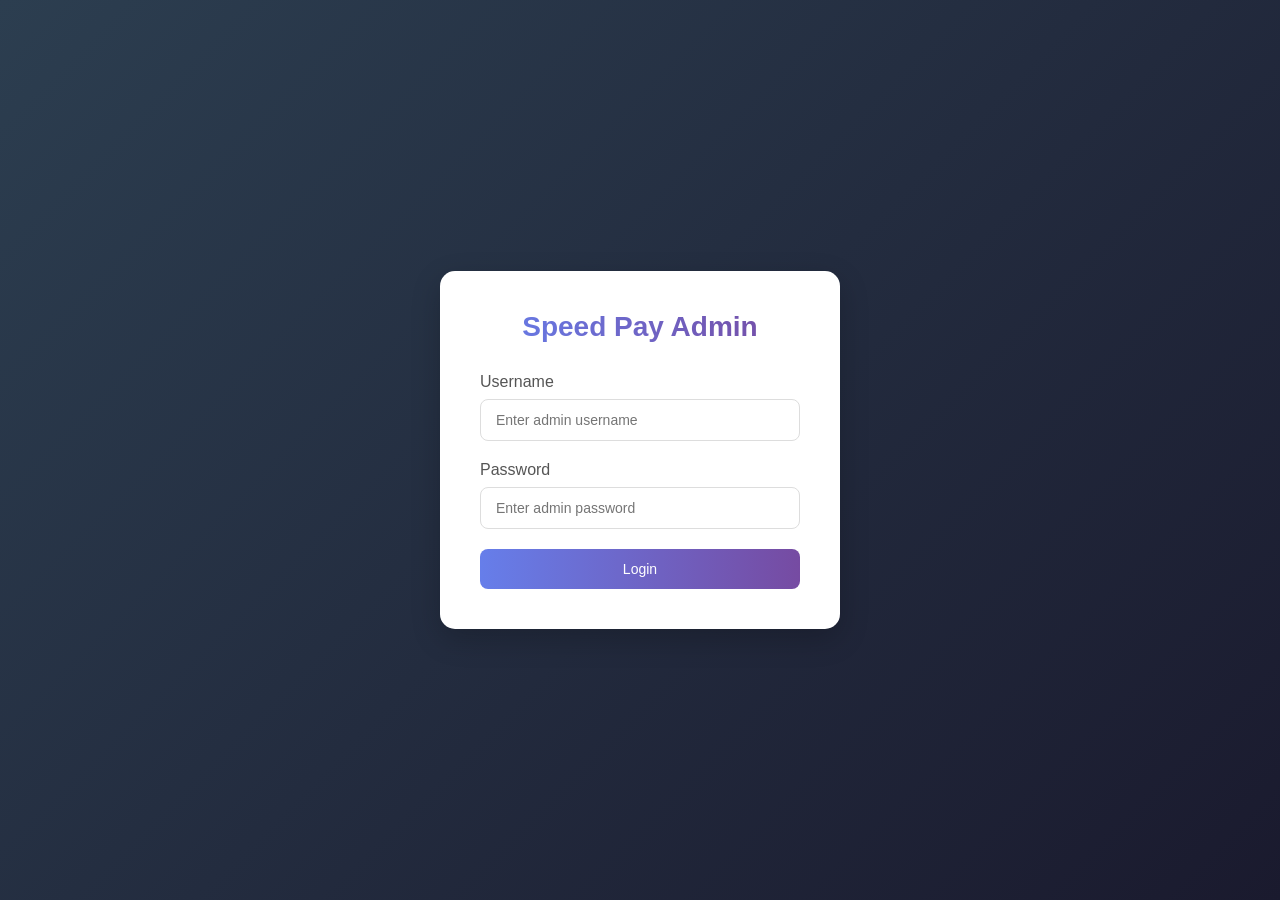
<file: admin.html>
<!DOCTYPE html>
<html lang="en">
<head>
    <meta charset="UTF-8">
    <meta name="viewport" content="width=device-width, initial-scale=1.0">
    <title>Speed Pay - Admin Panel</title>
    <link href="https://fonts.googleapis.com/icon?family=Material+Icons" rel="stylesheet">
    <link rel="stylesheet" href="https://cdnjs.cloudflare.com/ajax/libs/font-awesome/6.4.0/css/all.min.css">
    <style>
        * {
            margin: 0;
            padding: 0;
            box-sizing: border-box;
            font-family: 'Segoe UI', Tahoma, Geneva, Verdana, sans-serif;
        }

        body {
            background: #f5f7fa;
            color: #333;
        }

        /* Admin Header */
        .admin-header {
            background: linear-gradient(135deg, #2c3e50 0%, #1a1a2e 100%);
            color: white;
            padding: 15px 20px;
            display: flex;
            justify-content: space-between;
            align-items: center;
        }

        .hamburger-menu {
            font-size: 24px;
            cursor: pointer;
            padding: 10px;
        }

        .admin-title {
            font-size: 20px;
            font-weight: bold;
        }

        .admin-user {
            display: flex;
            align-items: center;
            gap: 10px;
        }

        /* Sidebar */
        .sidebar {
            position: fixed;
            left: -300px;
            top: 0;
            width: 280px;
            height: 100vh;
            background: linear-gradient(180deg, #2c3e50 0%, #1a1a2e 100%);
            color: white;
            transition: left 0.3s ease;
            z-index: 1000;
            overflow-y: auto;
            box-shadow: 2px 0 10px rgba(0,0,0,0.1);
        }

        .sidebar.active {
            left: 0;
        }

        .sidebar-header {
            padding: 30px 20px;
            text-align: center;
            border-bottom: 1px solid rgba(255,255,255,0.1);
        }

        .sidebar-logo {
            font-size: 24px;
            font-weight: bold;
            margin-bottom: 10px;
        }

        .admin-menu {
            padding: 20px 0;
        }

        .menu-item {
            display: flex;
            align-items: center;
            padding: 15px 25px;
            color: #b0b7c3;
            text-decoration: none;
            transition: all 0.3s;
            cursor: pointer;
            border-left: 4px solid transparent;
        }

        .menu-item:hover, .menu-item.active {
            background: rgba(255,255,255,0.1);
            color: white;
            border-left-color: #667eea;
        }

        .menu-icon {
            width: 20px;
            margin-right: 15px;
            text-align: center;
        }

        /* Overlay */
        .sidebar-overlay {
            display: none;
            position: fixed;
            top: 0;
            left: 0;
            right: 0;
            bottom: 0;
            background: rgba(0,0,0,0.5);
            z-index: 999;
        }

        .sidebar-overlay.active {
            display: block;
        }

        /* Main Content */
        .main-content {
            padding: 20px;
            transition: margin-left 0.3s ease;
        }

        /* Dashboard Stats */
        .admin-stats {
            display: grid;
            grid-template-columns: repeat(auto-fit, minmax(250px, 1fr));
            gap: 20px;
            margin-bottom: 30px;
        }

        .stat-card {
            background: white;
            padding: 25px;
            border-radius: 10px;
            box-shadow: 0 2px 10px rgba(0,0,0,0.05);
        }

        .stat-card.gradient {
            background: linear-gradient(135deg, #667eea 0%, #764ba2 100%);
            color: white;
        }

        .stat-title {
            font-size: 14px;
            color: #666;
            margin-bottom: 10px;
        }

        .stat-card.gradient .stat-title {
            color: rgba(255,255,255,0.9);
        }

        .stat-value {
            font-size: 32px;
            font-weight: bold;
            margin-bottom: 5px;
        }

        /* Content Sections */
        .content-section {
            background: white;
            padding: 25px;
            border-radius: 10px;
            margin-bottom: 20px;
            box-shadow: 0 2px 10px rgba(0,0,0,0.05);
        }

        .section-title {
            font-size: 20px;
            color: #333;
            margin-bottom: 20px;
            padding-bottom: 10px;
            border-bottom: 2px solid #f0f0f0;
        }

        /* Form Styles */
        .form-group {
            margin-bottom: 20px;
        }

        .form-label {
            display: block;
            margin-bottom: 8px;
            font-weight: 500;
            color: #555;
        }

        .form-control {
            width: 100%;
            padding: 12px 15px;
            border: 1px solid #ddd;
            border-radius: 8px;
            font-size: 14px;
            outline: none;
            transition: border-color 0.3s;
        }

        .form-control:focus {
            border-color: #667eea;
        }

        .form-row {
            display: grid;
            grid-template-columns: 1fr 1fr;
            gap: 20px;
        }

        /* Button Styles */
        .btn {
            padding: 12px 24px;
            border: none;
            border-radius: 8px;
            font-size: 14px;
            font-weight: 500;
            cursor: pointer;
            transition: all 0.3s;
        }

        .btn-primary {
            background: linear-gradient(to right, #667eea, #764ba2);
            color: white;
        }

        .btn-success {
            background: #4CAF50;
            color: white;
        }

        .btn-danger {
            background: #f44336;
            color: white;
        }

        .btn-warning {
            background: #ff9800;
            color: white;
        }

        .btn-secondary {
            background: #607d8b;
            color: white;
        }

        .btn:hover {
            transform: translateY(-2px);
            box-shadow: 0 4px 15px rgba(0,0,0,0.1);
        }

        .btn:active {
            transform: translateY(0);
        }

        .btn-group {
            display: flex;
            gap: 10px;
            margin-top: 20px;
        }

        /* Table Styles */
        .data-table {
            width: 100%;
            border-collapse: collapse;
            margin-top: 20px;
        }

        .data-table th {
            background: #f8f9fa;
            padding: 12px 15px;
            text-align: left;
            font-weight: 600;
            color: #333;
            border-bottom: 2px solid #eee;
        }

        .data-table td {
            padding: 15px;
            border-bottom: 1px solid #eee;
        }

        .data-table tr:hover {
            background: #f8f9fa;
        }

        .status-badge {
            padding: 4px 12px;
            border-radius: 20px;
            font-size: 12px;
            font-weight: 500;
        }

        .status-pending {
            background: #fff3cd;
            color: #856404;
        }

        .status-approved {
            background: #d4edda;
            color: #155724;
        }

        .status-rejected {
            background: #f8d7da;
            color: #721c24;
        }

        .status-active {
            background: #d4edda;
            color: #155724;
        }

        .status-blocked {
            background: #f8d7da;
            color: #721c24;
        }

        .action-buttons {
            display: flex;
            gap: 5px;
        }

        .action-btn {
            padding: 5px 10px;
            border: none;
            border-radius: 4px;
            font-size: 12px;
            cursor: pointer;
        }

        /* Hidden Class */
        .hidden {
            display: none !important;
        }

        /* Responsive */
        @media (max-width: 768px) {
            .form-row {
                grid-template-columns: 1fr;
            }
            
            .admin-stats {
                grid-template-columns: 1fr;
            }
        }

        /* Login Page */
        .admin-login-container {
            display: flex;
            flex-direction: column;
            align-items: center;
            justify-content: center;
            min-height: 100vh;
            padding: 20px;
            background: linear-gradient(135deg, #2c3e50 0%, #1a1a2e 100%);
        }

        .admin-login-box {
            background: white;
            padding: 40px;
            border-radius: 15px;
            width: 100%;
            max-width: 400px;
            box-shadow: 0 10px 30px rgba(0,0,0,0.2);
        }

        .admin-login-title {
            text-align: center;
            font-size: 28px;
            font-weight: bold;
            margin-bottom: 30px;
            background: linear-gradient(to right, #667eea, #764ba2);
            -webkit-background-clip: text;
            -webkit-text-fill-color: transparent;
        }

        /* QR Code Preview */
        .qr-preview {
            width: 200px;
            height: 200px;
            background: #f5f5f5;
            margin: 20px auto;
            display: flex;
            align-items: center;
            justify-content: center;
            border-radius: 10px;
        }

        /* Transaction Card */
        .transaction-card {
            background: white;
            padding: 20px;
            border-radius: 10px;
            margin-bottom: 15px;
            box-shadow: 0 2px 5px rgba(0,0,0,0.05);
            border: 1px solid #eee;
        }

        .transaction-header {
            display: flex;
            justify-content: space-between;
            align-items: center;
            margin-bottom: 15px;
        }

        .transaction-id {
            font-weight: 600;
            color: #333;
        }

        .transaction-amount {
            font-size: 18px;
            font-weight: bold;
            color: #2196F3;
        }

        /* User Bank Details */
        .user-bank-details {
            background: #f8f9fa;
            padding: 15px;
            border-radius: 8px;
            margin: 10px 0;
        }

        .bank-detail-item {
            margin: 5px 0;
            padding: 5px 0;
            border-bottom: 1px solid #eee;
        }

        /* Modal */
        .modal {
            display: none;
            position: fixed;
            top: 0;
            left: 0;
            right: 0;
            bottom: 0;
            background: rgba(0,0,0,0.5);
            z-index: 1001;
            align-items: center;
            justify-content: center;
            padding: 20px;
        }

        .modal.active {
            display: flex;
        }

        .modal-content {
            background: white;
            border-radius: 15px;
            padding: 30px;
            width: 100%;
            max-width: 600px;
            max-height: 80vh;
            overflow-y: auto;
            position: relative;
        }

        .modal-title {
            font-size: 20px;
            font-weight: 600;
            margin-bottom: 20px;
            text-align: center;
        }

        .close-modal {
            position: absolute;
            top: 15px;
            right: 15px;
            font-size: 24px;
            cursor: pointer;
            color: #666;
            z-index: 1;
        }

        /* Screenshot Preview */
        .screenshot-preview {
            max-width: 100%;
            max-height: 300px;
            border-radius: 8px;
            margin: 10px 0;
            cursor: pointer;
        }

        /* Search and Filter */
        .search-box {
            display: flex;
            gap: 10px;
            margin-bottom: 20px;
        }

        .search-input {
            flex: 1;
            padding: 12px 15px;
            border: 1px solid #ddd;
            border-radius: 8px;
            font-size: 14px;
        }

        /* Transaction Details */
        .transaction-details {
            background: #f8f9fa;
            padding: 15px;
            border-radius: 8px;
            margin: 10px 0;
        }

        .detail-item {
            margin: 5px 0;
            display: flex;
            justify-content: space-between;
        }

        .detail-label {
            font-weight: 600;
            color: #555;
        }

        .detail-value {
            color: #333;
        }
    </style>
</head>
<body>
    <!-- Admin Login Page -->
    <div id="adminLogin" class="admin-login-container">
        <div class="admin-login-box">
            <div class="admin-login-title">Speed Pay Admin</div>
            <div class="form-group">
                <label class="form-label">Username</label>
                <input type="text" id="adminUsername" class="form-control" placeholder="Enter admin username">
            </div>
            <div class="form-group">
                <label class="form-label">Password</label>
                <input type="password" id="adminPassword" class="form-control" placeholder="Enter admin password">
            </div>
            <button class="btn btn-primary" id="adminLoginBtn" style="width: 100%;">Login</button>
        </div>
    </div>

    <!-- Admin Panel (Initially Hidden) -->
    <div id="adminPanel" class="hidden">
        <!-- Header -->
        <div class="admin-header">
            <div class="hamburger-menu" id="hamburgerMenu">
                <i class="fas fa-bars"></i>
            </div>
            <div class="admin-title">Admin Dashboard</div>
            <div class="admin-user">
                <span id="adminUserName">Super Admin</span>
                <i class="fas fa-user-circle" style="font-size: 24px;"></i>
            </div>
        </div>

        <!-- Sidebar Overlay -->
        <div class="sidebar-overlay" id="sidebarOverlay"></div>

        <!-- Sidebar -->
        <div class="sidebar" id="sidebar">
            <div class="sidebar-header">
                <div class="sidebar-logo">Speed Pay</div>
                <div>Admin Panel</div>
            </div>
            <div class="admin-menu">
                <div class="menu-item active" data-section="dashboard">
                    <div class="menu-icon"><i class="fas fa-tachometer-alt"></i></div>
                    <div>Dashboard</div>
                </div>
                <div class="menu-item" data-section="priceManagement">
                    <div class="menu-icon"><i class="fas fa-chart-line"></i></div>
                    <div>USDT Price</div>
                </div>
                <div class="menu-item" data-section="depositSettings">
                    <div class="menu-icon"><i class="fas fa-qrcode"></i></div>
                    <div>Deposit Settings</div>
                </div>
                <div class="menu-item" data-section="adManagement">
                    <div class="menu-icon"><i class="fas fa-ad"></i></div>
                    <div>Advertisements</div>
                </div>
                <div class="menu-item" data-section="userManagement">
                    <div class="menu-icon"><i class="fas fa-users"></i></div>
                    <div>User Management</div>
                </div>
                <div class="menu-item" data-section="depositWithdraw">
                    <div class="menu-icon"><i class="fas fa-exchange-alt"></i></div>
                    <div>Transactions</div>
                </div>
                <div class="menu-item" data-section="bonusManagement">
                    <div class="menu-icon"><i class="fas fa-gift"></i></div>
                    <div>Bonus Management</div>
                </div>
                <div class="menu-item" data-section="tokenManagement">
                    <div class="menu-icon"><i class="fas fa-coins"></i></div>
                    <div>Token Management</div>
                </div>
                <div class="menu-item" data-section="settings">
                    <div class="menu-icon"><i class="fas fa-cogs"></i></div>
                    <div>System Settings</div>
                </div>
                <div class="menu-item" data-section="profile">
                    <div class="menu-icon"><i class="fas fa-user-cog"></i></div>
                    <div>Profile & Security</div>
                </div>
                <div class="menu-item" id="adminLogoutBtn">
                    <div class="menu-icon"><i class="fas fa-sign-out-alt"></i></div>
                    <div>Logout</div>
                </div>
            </div>
        </div>

        <!-- Main Content -->
        <div class="main-content" id="mainContent">
            <!-- Dashboard Section -->
            <div id="dashboardSection" class="content-section">
                <div class="section-title">Dashboard Overview</div>
                
                <div class="admin-stats">
                    <div class="stat-card gradient">
                        <div class="stat-title">Total Users</div>
                        <div class="stat-value" id="totalUsers">0</div>
                        <div class="stat-title">Active: <span id="activeUsers">0</span></div>
                    </div>
                    
                    <div class="stat-card">
                        <div class="stat-title">Total Deposits</div>
                        <div class="stat-value" id="totalDeposits">₹0</div>
                        <div class="stat-title">Pending: ₹<span id="pendingDeposits">0</span></div>
                    </div>
                    
                    <div class="stat-card">
                        <div class="stat-title">Total Withdrawals</div>
                        <div class="stat-value" id="totalWithdrawals">₹0</div>
                        <div class="stat-title">Pending: ₹<span id="pendingWithdrawals">0</span></div>
                    </div>
                    
                    <div class="stat-card">
                        <div class="stat-title">System Balance</div>
                        <div class="stat-value" id="systemBalance">₹0</div>
                        <div class="stat-title">Profit: ₹<span id="systemProfit">0</span></div>
                    </div>
                </div>

                <!-- Quick Stats -->
                <div class="form-row">
                    <div class="form-group">
                        <div class="stat-card">
                            <div class="stat-title">Today's Deposits</div>
                            <div class="stat-value" id="todayDeposits">₹0</div>
                            <button class="btn btn-primary mt-10" onclick="openSection('depositWithdraw')">View Deposits</button>
                        </div>
                    </div>
                    <div class="form-group">
                        <div class="stat-card">
                            <div class="stat-title">Today's Withdrawals</div>
                            <div class="stat-value" id="todayWithdrawals">₹0</div>
                            <button class="btn btn-warning mt-10" onclick="openSection('depositWithdraw')">View Withdrawals</button>
                        </div>
                    </div>
                </div>

                <!-- Quick Actions -->
                <div class="content-section mt-20">
                    <div class="section-title">Quick Actions</div>
                    <div class="form-row">
                        <div class="form-group">
                            <select class="form-control" id="quickAction">
                                <option value="">Select Action...</option>
                                <option value="sendNotification">Send Notification</option>
                                <option value="addBonus">Add Bonus to All</option>
                                <option value="updatePrice">Update USDT Price</option>
                                <option value="changeCommission">Change Commission</option>
                                <opt
</file>
